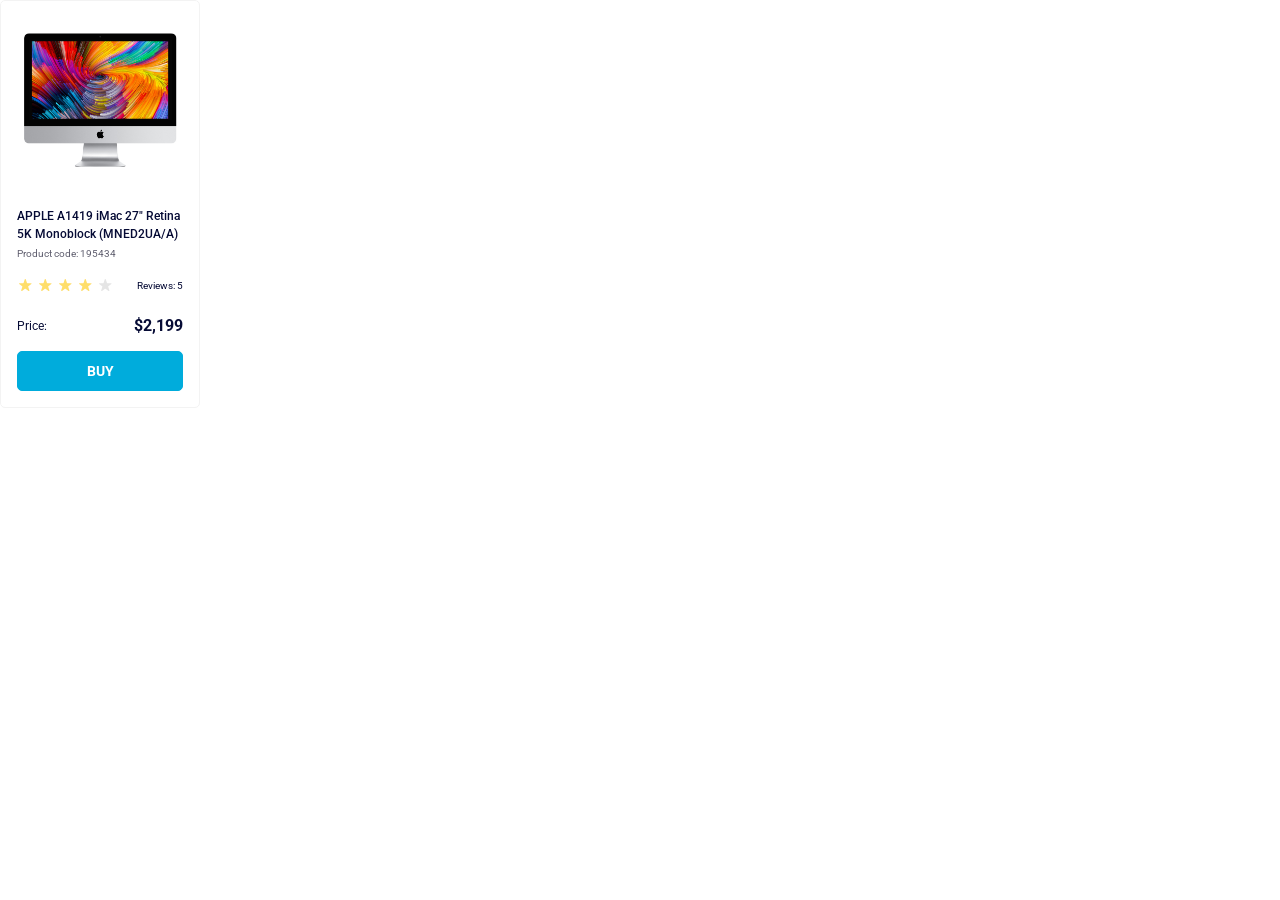
<file: index.html>
<!doctype html><html lang="en"><head><meta charset="utf-8"><meta name="viewport" content="width=device-width, initial-scale=1.0"><title>Product cards</title><link rel="stylesheet" href="index.eaf9f24e.css"><link rel="preconnect" href="https://fonts.googleapis.com"><link rel="preconnect" href="https://fonts.gstatic.com" crossorigin><link href="https://fonts.googleapis.com/css2?family=Poppins:wght@400;500;700&family=Roboto:ital,wght@0,100..900;1,100..900&display=swap" rel="stylesheet"></head><body> <div class="product-card" data-qa="card">  <img src="imac.202c52ff.jpeg" class="product-card__image" alt="APPLE A1419 iMac 27 Retina 5K Monoblock"> <h2 class="product-card__title"> APPLE A1419 iMac 27" Retina 5K Monoblock (MNED2UA/A) </h2> <div class="product-card__code">Product code: 195434</div> <div class="product-card__rating"> <div class="stars stars--4"> <div class="stars__star"></div> <div class="stars__star"></div> <div class="stars__star"></div> <div class="stars__star"></div> <div class="stars__star"></div> </div> <p class="product-card__reviews">Reviews: 5</p> </div> <div class="product-card__price-row"> <p class="product-card__price-label">Price:</p> <p class="product-card__price-value">$2,199</p> </div> <a href="#" class="product-card__button"> Buy </a> </div> </body></html>
</file>
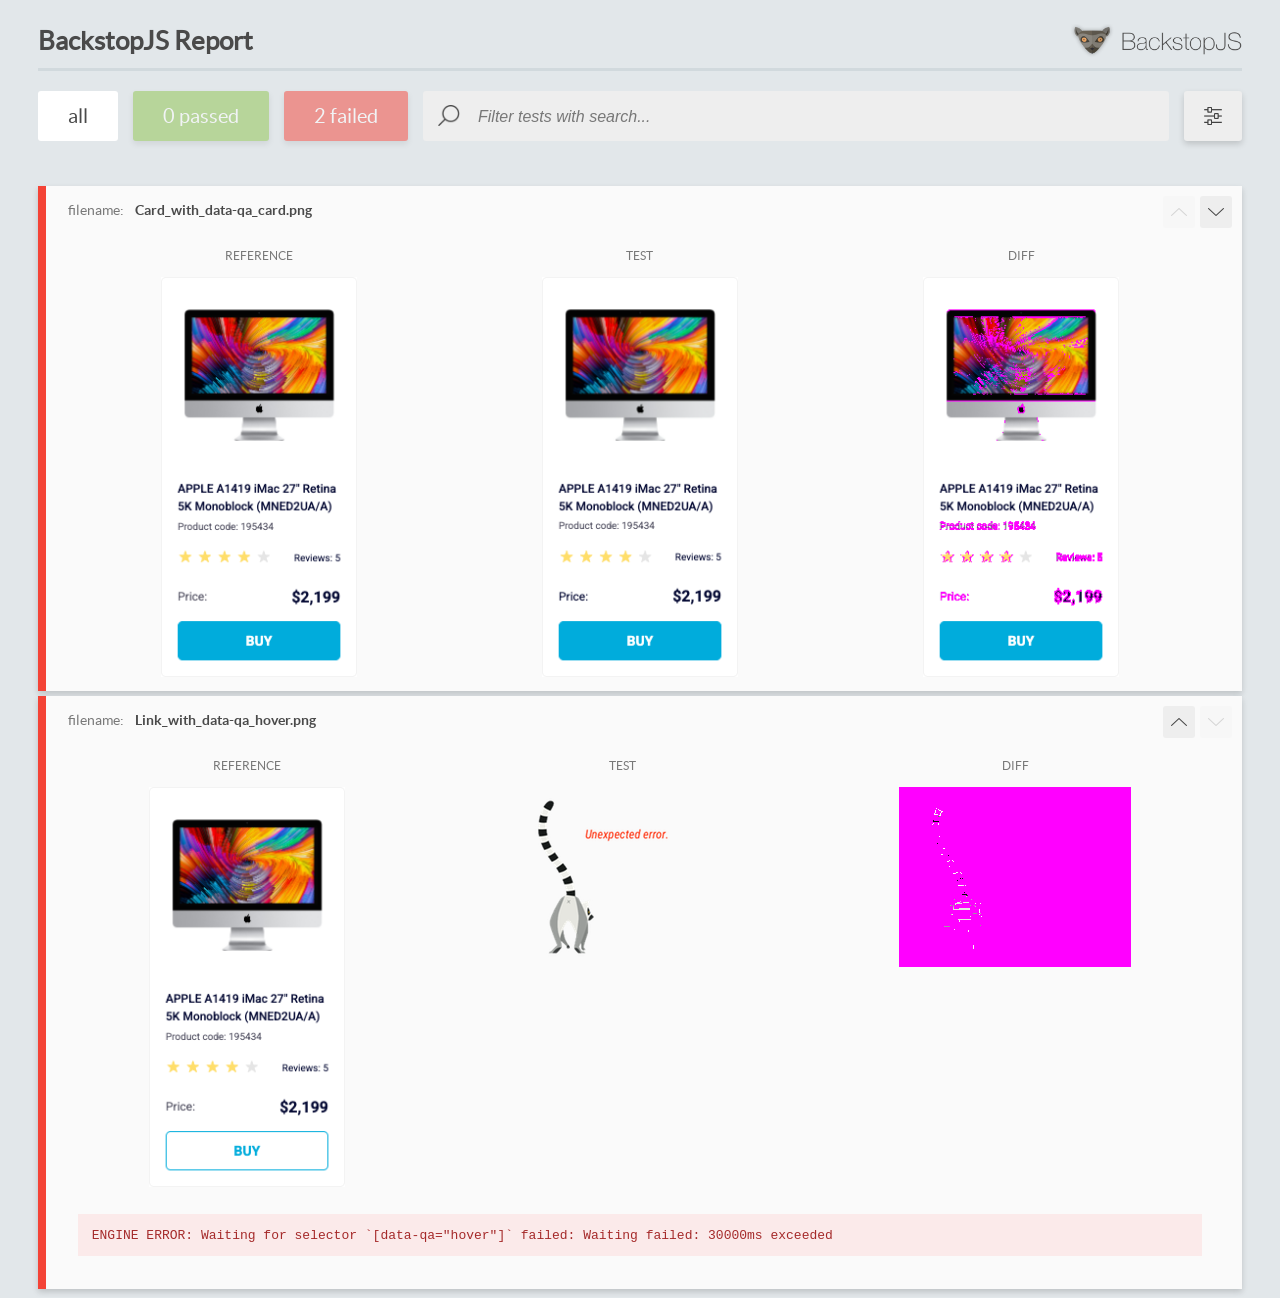
<file: report/html_report/index.html>
<!DOCTYPE html>
<html>
  <head>
    <meta charset="utf-8">
    <!-- Disable Cache -->
    <meta http-equiv="Cache-Control" content="no-cache, no-store, must-revalidate">
    <meta http-equiv="Pragma" content="no-cache">
    <meta http-equiv="Expires" content="0">

    <title>BackstopJS Report</title>

    <style>
      @font-face {
          font-family: 'latoregular';
          src: url('./assets/fonts/lato-regular-webfont.woff2') format('woff2'),
              url('./assets/fonts/lato-regular-webfont.woff') format('woff');
          font-weight: 400;
          font-style: normal;
      }
      @font-face {
          font-family: 'latobold';
          src: url('./assets/fonts/lato-bold-webfont.woff2') format('woff2'),
              url('./assets/fonts/lato-bold-webfont.woff') format('woff');
          font-weight: 700;
          font-style: normal;
      }

      .ReactModal__Body--open {
          overflow: hidden;
      }
      .ReactModal__Body--open .header {
        display: none;
      }

    </style>
  </head>
  <body style="background-color: #E2E7EA">
    <div id="root">

    </div>
    <script>
      function report (report) { // eslint-disable-line no-unused-vars
        window.tests = report;
      }
    </script>
    <script src="config.js"></script>
    <script src="index_bundle.js"></script>
  </body>
</html>
</file>
<file: index.eaf9f24e.css>
.product-card{box-sizing:border-box;border:1px solid #f3f3f3;border-radius:5px;width:200px;padding:32px 16px 16px}.product-card__link{color:inherit;text-decoration:none}.product-card__image{width:160px;height:134px;margin:0 auto 40px;display:block}.product-card__title{color:#060b35;margin:0 0 4px;font-size:12px;font-weight:500;line-height:18px}.product-card__code{color:#616070;margin:0 0 16px;font-size:10px;font-weight:400;line-height:14px}.product-card__rating{justify-content:space-between;align-items:flex-end;margin-bottom:24px;display:flex}.product-card__reviews{margin:0;font-size:10px;font-weight:400;line-height:14px}.product-card__price-row{justify-content:space-between;align-items:center;margin-bottom:16px;display:flex}.product-card__price-label{margin:0;font-size:12px;font-weight:400;line-height:18px}.product-card__price-value{margin:0;font-size:16px;font-weight:700;line-height:18px}.product-card__button{box-sizing:border-box;color:#fff;text-transform:uppercase;background-color:#00acdc;border:1px solid #00acdc;border-radius:5px;justify-content:center;align-items:center;height:40px;font-size:14px;font-weight:700;line-height:16px;text-decoration:none;display:flex}.product-card__button:hover{color:#00acdc;background-color:#fff;border:1px solid #00acdc}.stars{display:flex}.stars__star{background-image:url(star.822d561e.svg);background-position:50%;background-repeat:no-repeat;width:16px;height:16px;margin-right:4px}.stars__star:last-child{margin-right:0}.stars--1 .stars__star:nth-child(-n+1),.stars--2 .stars__star:nth-child(-n+2),.stars--3 .stars__star:nth-child(-n+3),.stars--4 .stars__star:nth-child(-n+4),.stars--5 .stars__star:nth-child(-n+5){background-image:url(star-active.edda4c43.svg)}body{color:#060b35;margin:0;font-family:Roboto,sans-serif}
/*# sourceMappingURL=index.eaf9f24e.css.map */
</file>
